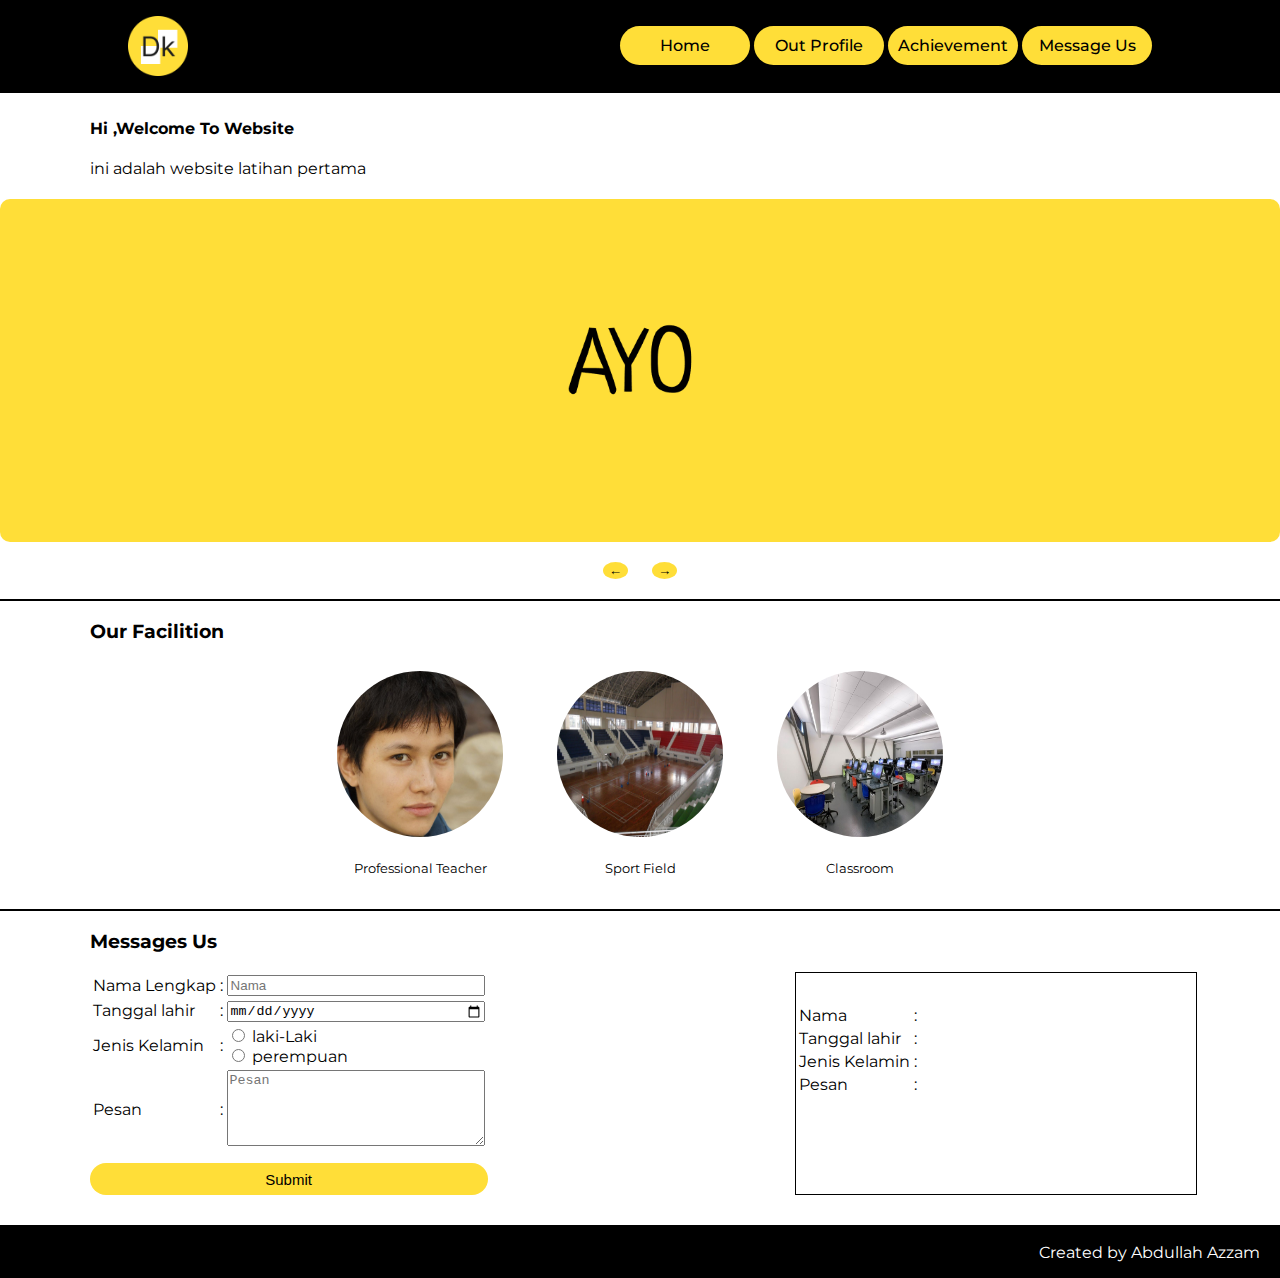
<file: index.html>
<!DOCTYPE html>
<html lang="en">

<head>
    <meta charset="UTF-8">
    <meta http-equiv="X-UA-Compatible" content="IE=edge">
    <meta name="viewport" content="width=device-width, initial-scale=1.0">
    <title>Home</title>
    <link rel="stylesheet" href="css/index.css">
</head>

<body>
    <header>
        <img src="asset/logoPT.png"
            height="60px" alt="logo">
        <nav>
            <ul class="Navbar">
                <li><a href="index.html">Home</a></li>
                <li><a href="profil.html">Out Profile</a></li>
                <li><a href="#">Achievement</a></li>
                <li><a href="#">Message Us</a></li>
            </ul>
        </nav>
    
    </header>



    <div class="container">
        <div class="row" id="row-pembuka">
            <div class="col">
                <div>

                    <h4>Hi <span id="nama">Harfi</span>,Welcome To Website</h4>
                </div>

                <script>

                    var nama = prompt("Masukan nama kamu");
                    var element = document.getElementById("nama").innerText = nama;

                </script>

                <p>ini adalah website latihan pertama</p>

            </div>
        </div>
        <div class="banner">
            <img class="img-slideshow" src="asset/slide1.png">

            <img class="img-slideshow" src="asset/slide2.png">

            <img class="img-slideshow" src="asset/slide3.png">

            <button class="btnSlide" onclick="plusDivs(-1)">&#8592;</button>
            <button class="btnSlide" onclick="plusDivs(1)"> &#8594;</button>
        </div>

        <script>
            var slideIndex = 1;
            showDivs(slideIndex);

            function plusDivs(n) {
                showDivs((slideIndex += n));
            }

            function showDivs(n) {
                var i;
                var imgList = document.getElementsByClassName("img-slideshow");

                if (n > imgList.length) slideIndex = 1;
                else if (n < 1) slideIndex = imgList.length;

                for (i = 0; i < imgList.length; i++) {
                    imgList[i].style.display = "none";
                }
                imgList[slideIndex - 1].style.display = "block";
            }

            setInterval(() => {
                plusDivs(1);
            }, 1000);

        </script>

        <div class="our-facilition">
            <div class="label-OF">
                <h3>Our Facilition</h3>
            </div>
            <div class="card-OF">
                <div class="card-list">
                    <div class="card">
                        <div class="head-card">
                            <img class="pt" src="asset/profil.jpg">
                        </div>
                        <div class="body-card">
                            <p>Professional Teacher</p>
                        </div>
                    </div>

                    <div class="card">
                        <div class="head-card">
                            <img class="sp" src="asset/field.jpg">
                        </div>
                        <div class="body-card">
                            <p>Sport Field</p>
                        </div>
                    </div>
                    <div class="card">
                        <div class="head-card">
                            <img class="cr" src="asset/class.jpg">
                        </div>
                        <div class="body-card">
                            <p>Classroom</p>
                        </div>
                    </div>
                </div>
            </div>
        </div>



        <div class="forms-display">
            <div class="label-MS">
                <h3>Messages Us</h3>
            </div>
            <div class="forms">
                <div class="form-section">
                    <table>
                        <tr>
                            <td><label for="nama">Nama Lengkap</label></td>
                            <td>:</td>
                            <form name="message-form" onsubmit="return validateForm()">
                                <td><input class="input-nama" type="text" name="full-name" placeholder="Nama"></td>
                        </tr>

                        <tr>
                            <td><label for="ttl">Tanggal lahir</label></td>
                            <td>:</td>
                            <td><input class="input-ttl" type="date" name="birth-date"></td>
                        </tr>

                        <tr>
                            <td><label for="gender">Jenis Kelamin</label></td>
                            <td>:</td>
                            <td>
                                <input type="radio" id="male" name="gender" value="laki-Laki">
                                <label for="male">laki-Laki</label><br>
                                <input type="radio" id="female" name="gender" value="perempuan">
                                <label for="female">perempuan</label>
                            </td>
                        </tr>

                        <tr>

                            <td><label for="pesan">Pesan</label></td>
                            <td>:</td>
                            <td><textarea class="textarea-pesan" placeholder="Pesan" name="messages"></textarea></td>
                        </tr>
                    </table>

                    <input class="submit" type="submit" value="Submit">

                    </form>

                    <script>
                        function validateForm() {
                            var name = document.forms['message-form']['full-name'].value;
                            var date = document.forms['message-form']['birth-date'].value;
                            var gender = document.forms['message-form']['gender'].value;
                            var messages = document.forms['message-form']['messages'].value;

                            if (name == "" || date == "" || gender == "" || messages == "") {
                                alert("tidak boleh kosong");
                                return false;
                            }

                            document.getElementById("sender-full-name").innerText = name;
                            document.getElementById("sender-birth-date").innerText = date;
                            document.getElementById("sender-gender").innerText = gender;
                            document.getElementById("sender-messages").innerText = messages;
                            return false;

                        }
                    </script>

                </div>

                <div class="form-output-display">
                    <div class="form-output">
                        <table>
                            <tr>
                                <td>Nama</td>
                                <td>:</td>
                                <td><span id="sender-full-name"></span></td>
                            </tr>

                            <tr>
                                <td>Tanggal lahir</td>
                                <td>:</td>
                                <td><span id="sender-birth-date"></span></td>
                            </tr>

                            <tr>
                                <td>Jenis Kelamin</td>
                                <td>:</td>
                                <td><span id="sender-gender"></span></td>
                            </tr>

                            <tr>
                                <td>Pesan</td>
                                <td>:</td>
                                <td><span id="sender-messages"></span></td>
                            </tr>

                        </table>
                    </div>
                </div>
            </div>
        </div>
        <footer>
            <p>Created by Abdullah Azzam</p>
        </footer>
</body>

</html>
</file>
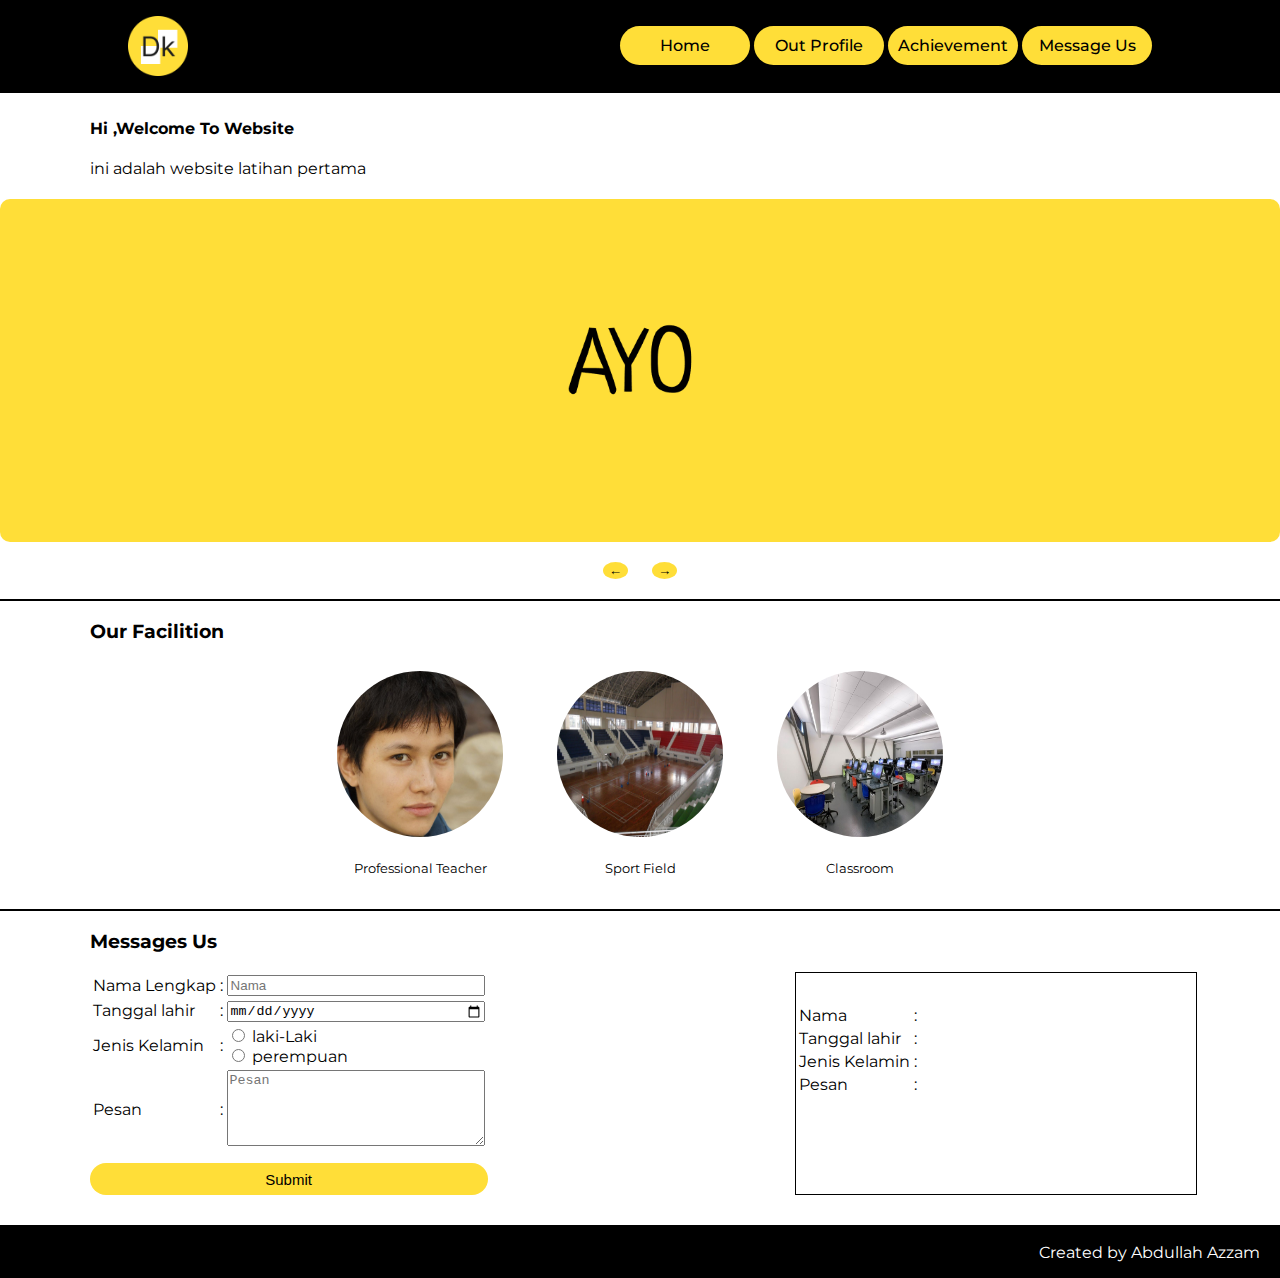
<file: public/index.html>
<!DOCTYPE html>
<html lang="en">

<head>
    <meta charset="UTF-8">
    <meta http-equiv="X-UA-Compatible" content="IE=edge">
    <meta name="viewport" content="width=device-width, initial-scale=1.0">
    <title>Home</title>
    <link rel="stylesheet" href="../css/index.css">
</head>

<body>
    <header>
        <img src="../asset/logoPT.png"
            height="60px" alt="logo">
        <nav>
            <ul class="Navbar">
                <li><a href="index.html">Home</a></li>
                <li><a href="profil.html">Out Profile</a></li>
                <li><a href="#">Achievement</a></li>
                <li><a href="#">Message Us</a></li>
            </ul>
        </nav>
        <!-- <a class="cta" href="#"><button>Kontak</button></a> -->
    </header>



    <div class="container">
        <div class="row" id="row-pembuka">
            <div class="col">
                <div>

                    <h4>Hi <span id="nama">Harfi</span>,Welcome To Website</h4>
                </div>

                <script>

                    var nama = prompt("Masukan nama kamu");
                    var element = document.getElementById("nama").innerText = nama;

                </script>

                <p>ini adalah website latihan pertama</p>

            </div>
        </div>
        <div class="banner">
            <img class="img-slideshow" src="../asset/slide1.png">

            <img class="img-slideshow" src="../asset/slide2.png">

            <img class="img-slideshow" src="../asset/slide3.png">

            <button class="btnSlide" onclick="plusDivs(-1)">&#8592;</button>
            <button class="btnSlide" onclick="plusDivs(1)"> &#8594;</button>
        </div>

        <script>
            var slideIndex = 1;
            showDivs(slideIndex);

            function plusDivs(n) {
                showDivs((slideIndex += n));
            }

            function showDivs(n) {
                var i;
                var imgList = document.getElementsByClassName("img-slideshow");

                if (n > imgList.length) slideIndex = 1;
                else if (n < 1) slideIndex = imgList.length;

                for (i = 0; i < imgList.length; i++) {
                    imgList[i].style.display = "none";
                }
                imgList[slideIndex - 1].style.display = "block";
            }

            setInterval(() => {
                plusDivs(1);
            }, 1000);

        </script>

        <div class="our-facilition">
            <div class="label-OF">
                <h3>Our Facilition</h3>
            </div>
            <div class="card-OF">
                <div class="card-list">
                    <div class="card">
                        <div class="head-card">
                            <img class="pt" src="../asset/profil.jpg">
                        </div>
                        <div class="body-card">
                            <p>Professional Teacher</p>
                        </div>
                    </div>

                    <div class="card">
                        <div class="head-card">
                            <img class="sp" src="../asset/field.jpg">
                        </div>
                        <div class="body-card">
                            <p>Sport Field</p>
                        </div>
                    </div>
                    <div class="card">
                        <div class="head-card">
                            <img class="cr" src="../asset/class.jpg">
                        </div>
                        <div class="body-card">
                            <p>Classroom</p>
                        </div>
                    </div>
                </div>
            </div>
        </div>



        <div class="forms-display">
            <div class="label-MS">
                <h3>Messages Us</h3>
            </div>
            <div class="forms">
                <div class="form-section">
                    <table>
                        <tr>
                            <td><label for="nama">Nama Lengkap</label></td>
                            <td>:</td>
                            <form name="message-form" onsubmit="return validateForm()">
                                <td><input class="input-nama" type="text" name="full-name" placeholder="Nama"></td>
                        </tr>

                        <tr>
                            <td><label for="ttl">Tanggal lahir</label></td>
                            <td>:</td>
                            <td><input class="input-ttl" type="date" name="birth-date"></td>
                        </tr>

                        <tr>
                            <td><label for="gender">Jenis Kelamin</label></td>
                            <td>:</td>
                            <td>
                                <input type="radio" id="male" name="gender" value="laki-Laki">
                                <label for="male">laki-Laki</label><br>
                                <input type="radio" id="female" name="gender" value="perempuan">
                                <label for="female">perempuan</label>
                            </td>
                        </tr>

                        <tr>

                            <td><label for="pesan">Pesan</label></td>
                            <td>:</td>
                            <td><textarea class="textarea-pesan" placeholder="Pesan" name="messages"></textarea></td>
                        </tr>
                    </table>

                    <input class="submit" type="submit" value="Submit">

                    </form>

                    <script>
                        function validateForm() {
                            var name = document.forms['message-form']['full-name'].value;
                            var date = document.forms['message-form']['birth-date'].value;
                            var gender = document.forms['message-form']['gender'].value;
                            var messages = document.forms['message-form']['messages'].value;

                            if (name == "" || date == "" || gender == "" || messages == "") {
                                alert("tidak boleh kosong");
                                return false;
                            }

                            document.getElementById("sender-full-name").innerText = name;
                            document.getElementById("sender-birth-date").innerText = date;
                            document.getElementById("sender-gender").innerText = gender;
                            document.getElementById("sender-messages").innerText = messages;
                            return false;

                        }
                    </script>

                </div>

                <div class="form-output-display">
                    <div class="form-output">
                        <table>
                            <tr>
                                <td>Nama</td>
                                <td>:</td>
                                <td><span id="sender-full-name"></span></td>
                            </tr>

                            <tr>
                                <td>Tanggal lahir</td>
                                <td>:</td>
                                <td><span id="sender-birth-date"></span></td>
                            </tr>

                            <tr>
                                <td>Jenis Kelamin</td>
                                <td>:</td>
                                <td><span id="sender-gender"></span></td>
                            </tr>

                            <tr>
                                <td>Pesan</td>
                                <td>:</td>
                                <td><span id="sender-messages"></span></td>
                            </tr>

                        </table>
                    </div>
                </div>
            </div>
        </div>
        <footer>
            <p>Created by Abdullah Azzam</p>
        </footer>
</body>

</html>
</file>
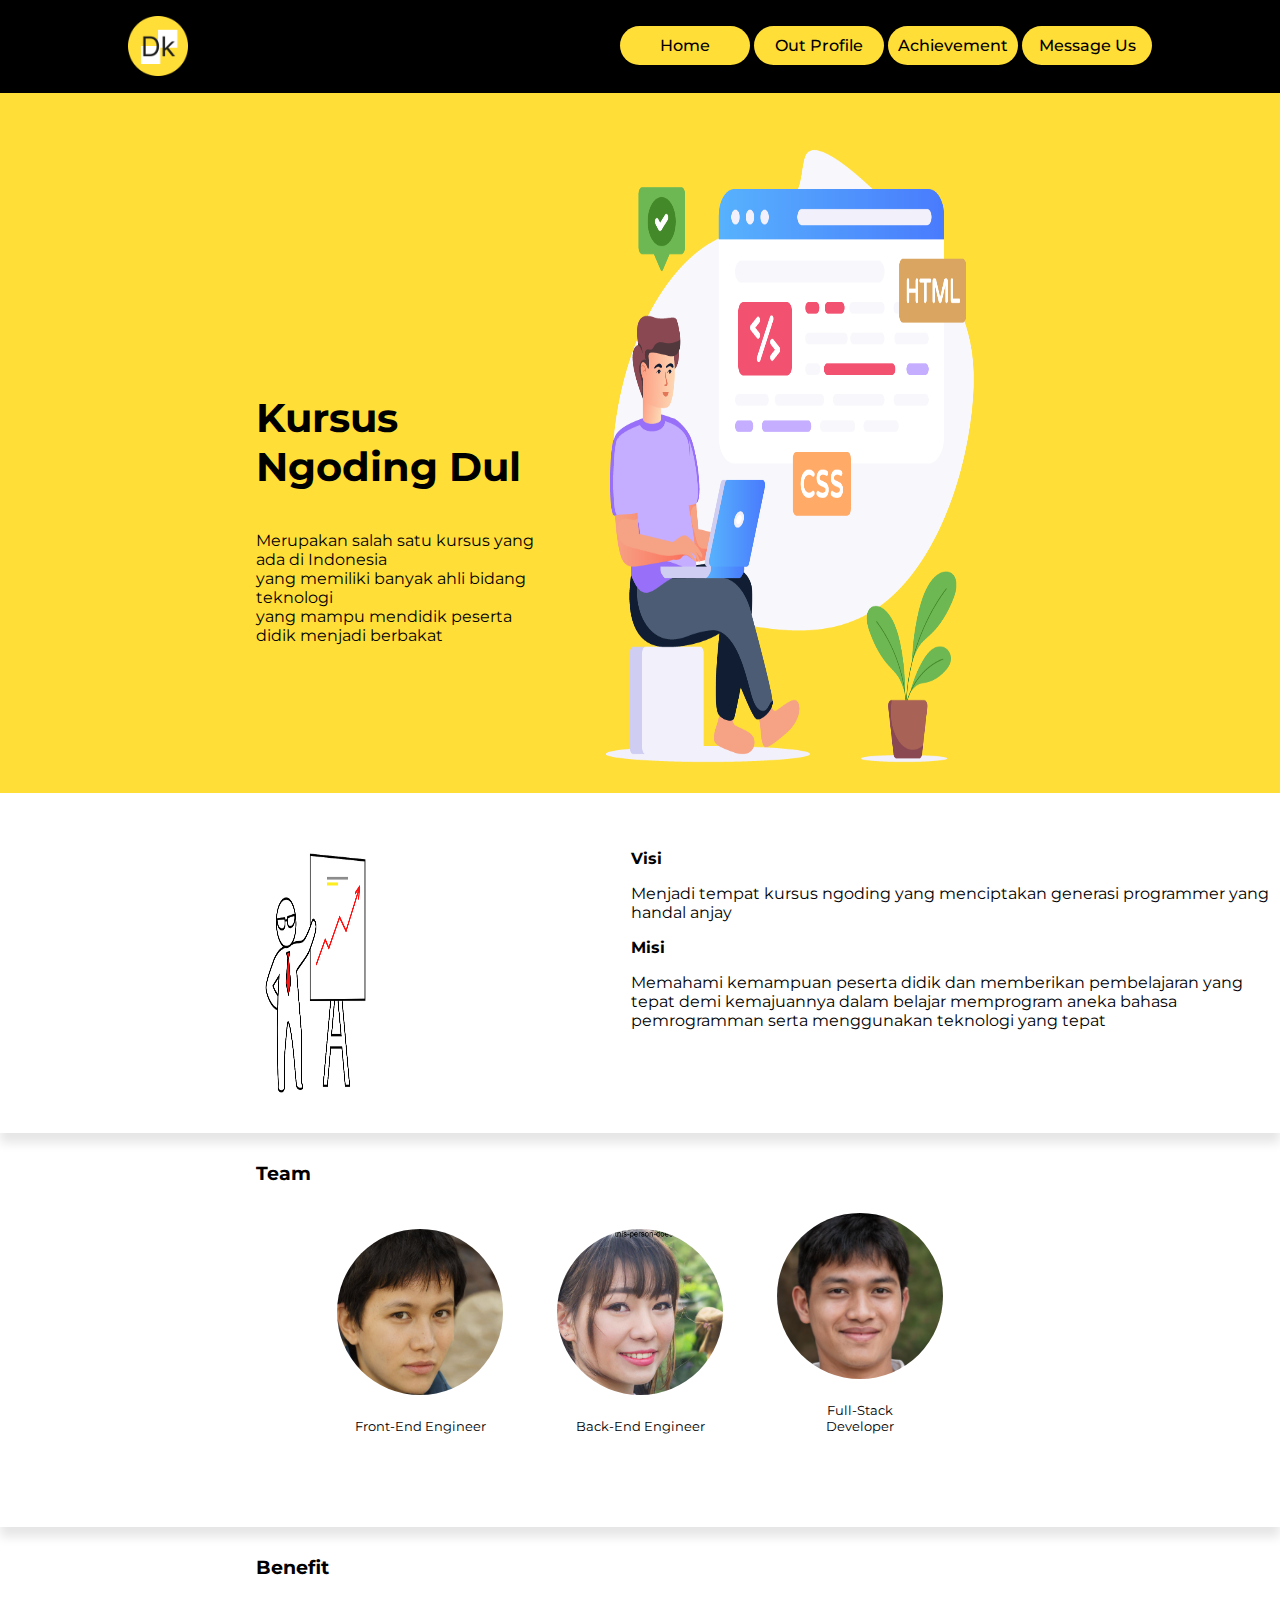
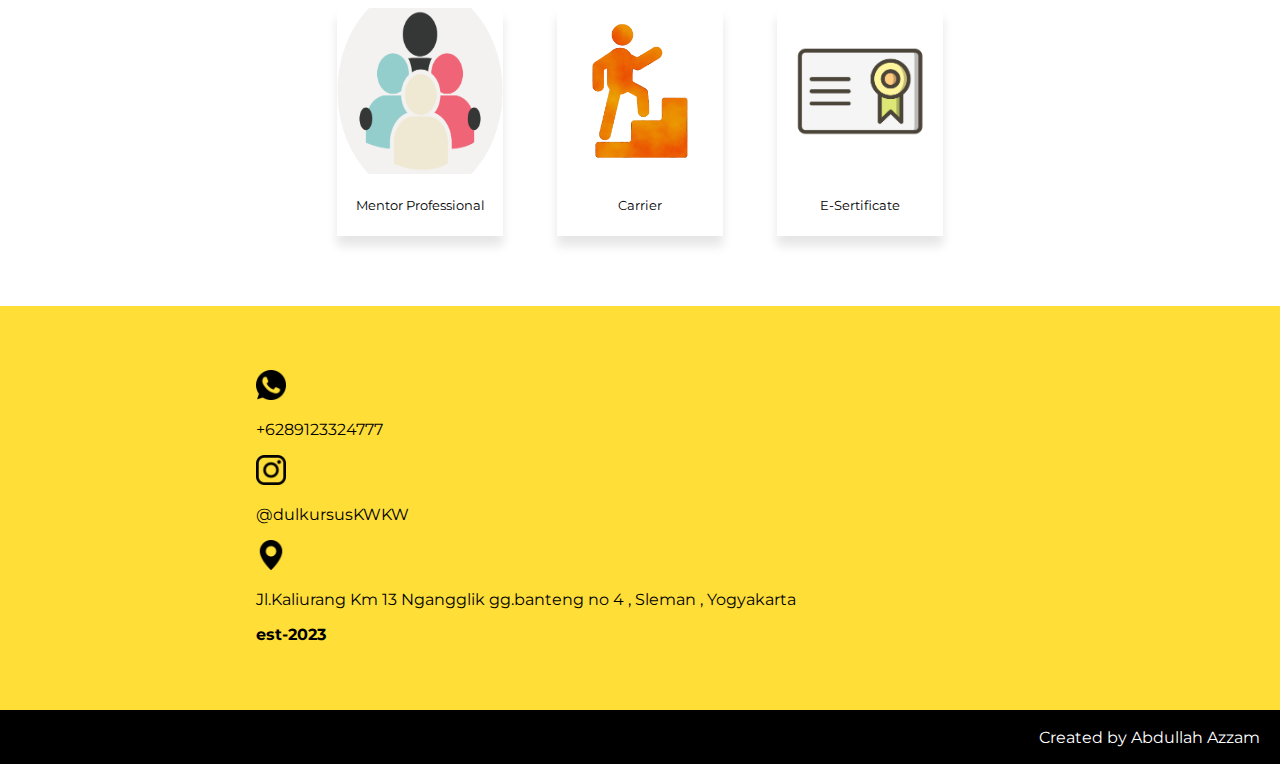
<file: profil.html>
<!DOCTYPE html>
<html lang="en">

<head>
    <meta charset="UTF-8">
    <meta http-equiv="X-UA-Compatible" content="IE=edge">
    <meta name="viewport" content="width=device-width, initial-scale=1.0">
    <title>Out Profil</title>
    <link rel="stylesheet" href="css/profil.css">
</head>

<body>
    <header>
        <img src="asset/logoPT.png"
            height="60px" alt="logo">
        <nav>
            <ul class="Navbar">
                <li><a href="index.html">Home</a></li>
                <li><a href="profil.html">Out Profile</a></li>
                <li><a href="#">Achievement</a></li>
                <li><a href="#">Message Us</a></li>
            </ul>
        </nav>
    </header>

    <div class="container">
        <div class="cover">
            <div class="Judul-profil">
                <p class="nama-judul"><b>Kursus Ngoding Dul</b> </p>
                <p class="katakata">Merupakan salah satu kursus yang ada di Indonesia<br> yang memiliki banyak ahli
                    bidang teknologi<br> yang mampu mendidik peserta didik menjadi berbakat</p>
            </div>
            <div class="foto-profil">
                <img src="asset/display-profil.png">
            </div>
        </div>

        <div class="visi-misi">
            <div class="imgvisimisi">
                <img src="asset/visimisi.png">
            </div>

            <div class="isivisimisi">
                <p><b>Visi</b></p>
                <p>Menjadi tempat kursus ngoding yang menciptakan generasi programmer yang handal anjay</p>

                <p><b>Misi</b></p>
                <p>Memahami kemampuan peserta didik dan memberikan pembelajaran yang tepat demi kemajuannya dalam
                    belajar memprogram aneka bahasa pemrogramman serta menggunakan teknologi yang tepat</p>
            </div>
        </div>

        <div class="tim">
            <div class="label-tim">
                <h3>Team</h3>
            </div>
            <div class="card-tim">
                <div class="card-list">
                    <div class="card">
                        <div class="head-card">
                            <img class="fe" src="asset/profil.jpg">
                        </div>
                        <div class="body-card">
                            <p>Front-End Engineer</p>
                        </div>
                    </div>

                    <div class="card">
                        <div class="head-card">
                            <img class="be" src="asset/profilBE.jfif">
                        </div>
                        <div class="body-card">
                            <p>Back-End Engineer</p>
                        </div>
                    </div>
                    <div class="card">
                        <div class="head-card">
                            <img class="fd" src="asset/profilFD.png">
                        </div>
                        <div class="body-card">
                            <p>Full-Stack Developer</p>
                        </div>
                    </div>
                </div>
            </div>
        </div>

        <div class="banefit">

            <div class="label-banefit">
                <h3>Benefit</h3>
            </div>
            <div class="card-banefit">
                <div class="card-list">
                    <div class="cardB">
                        <div class="head-cardB">
                            <img class="mp" src="asset/mentor.png">
                        </div>
                        <div class="body-cardB">
                            <p>Mentor Professional</p>
                        </div>
                    </div>

                    <div class="cardB">
                        <div class="head-card">
                            <img class="pk" src="asset/karir.png">
                        </div>
                        <div class="body-card">
                            <p>Carrier</p>
                        </div>
                    </div>
                    <div class="cardB">
                        <div class="head-card">
                            <img class="es" src="asset/sertif.png">
                        </div>
                        <div class="body-card">
                            <p>E-Sertificate</p>
                        </div>
                    </div>
                </div>
            </div>
        </div>
        <div class="footer-kontak">
            <div class="kontak">
                <div class="Wa">
                    <img src="asset/logoWA.png">
                    <p>+6289123324777</p>
                </div>
                <div class="ig">
                    <img src="asset/logoIG.png">
                    <p>@dulkursusKWKW</p>
                </div>
                <div class="map">
                    <img src="asset/logoMaps.png">
                    <p>Jl.Kaliurang Km 13 Ngangglik gg.banteng no 4 , Sleman , Yogyakarta</p>
                </div>
                <div class="est">
                    <p><b>est-2023</b></p>
                </div>
            </div>
        </div>



        <footer>
            <p>Created by Abdullah Azzam</p>
        </footer>
</body>

</html>
</file>
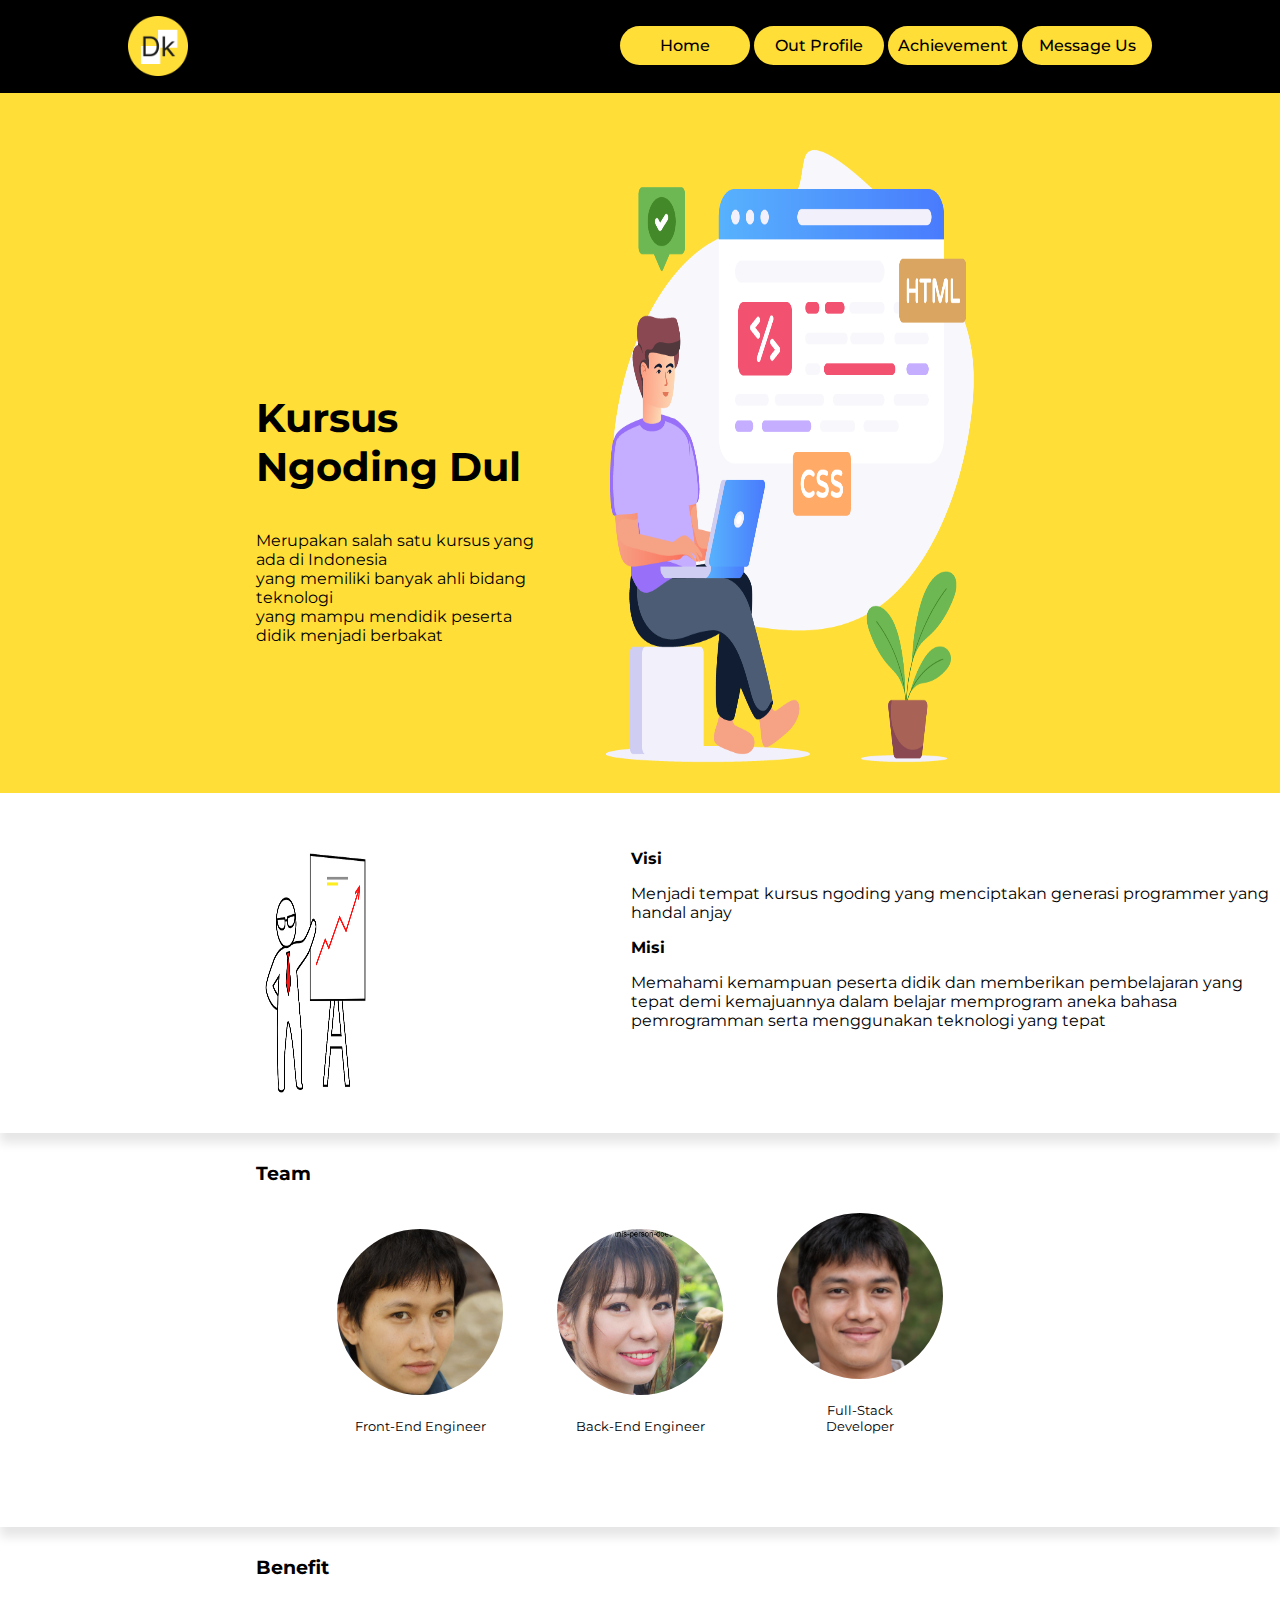
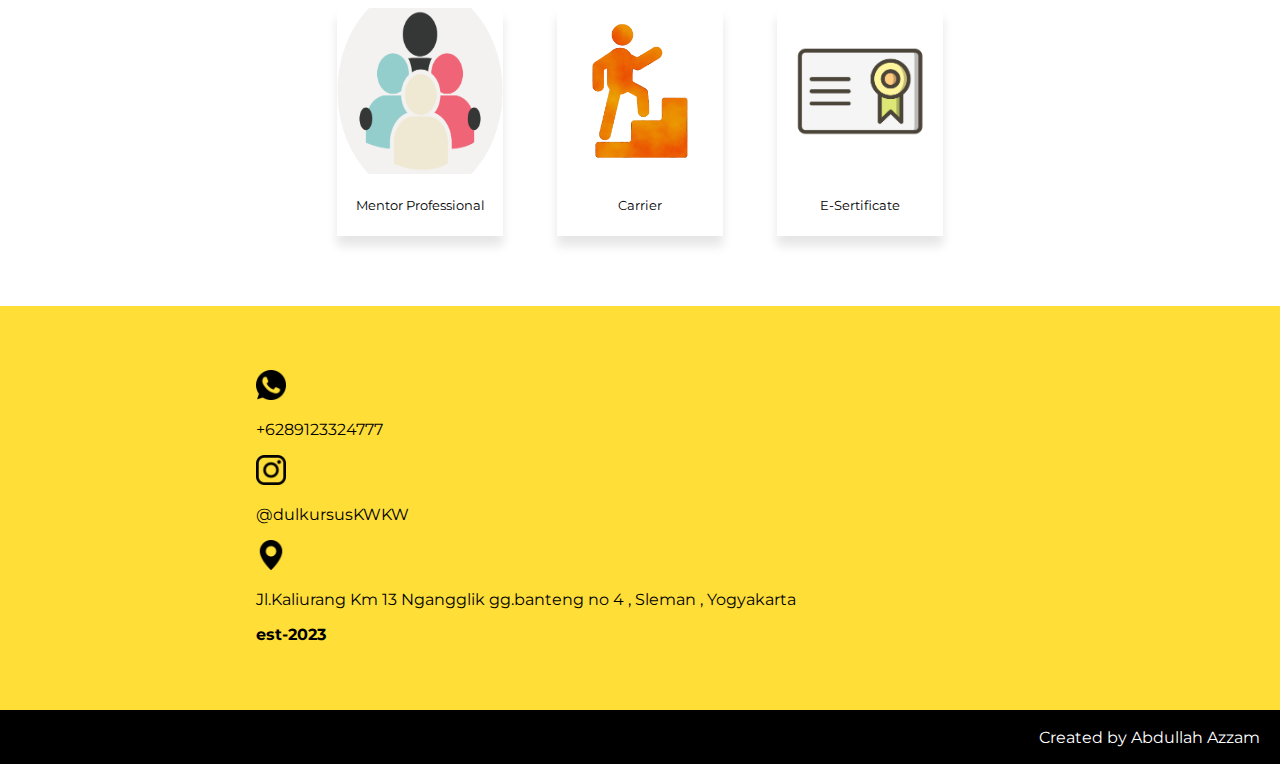
<file: public/profil.html>
<!DOCTYPE html>
<html lang="en">

<head>
    <meta charset="UTF-8">
    <meta http-equiv="X-UA-Compatible" content="IE=edge">
    <meta name="viewport" content="width=device-width, initial-scale=1.0">
    <title>Out Profil</title>
    <link rel="stylesheet" href="../css/profil.css">
</head>

<body>
    <header>
        <img src="../asset/logoPT.png"
            height="60px" alt="logo">
        <nav>
            <ul class="Navbar">
                <li><a href="index.html">Home</a></li>
                <li><a href="profil.html">Out Profile</a></li>
                <li><a href="#">Achievement</a></li>
                <li><a href="#">Message Us</a></li>
            </ul>
        </nav>
    </header>

    <div class="container">
        <div class="cover">
            <div class="Judul-profil">
                <p class="nama-judul"><b>Kursus Ngoding Dul</b> </p>
                <p class="katakata">Merupakan salah satu kursus yang ada di Indonesia<br> yang memiliki banyak ahli
                    bidang teknologi<br> yang mampu mendidik peserta didik menjadi berbakat</p>
            </div>
            <div class="foto-profil">
                <img src="../asset/display-profil.png">
            </div>
        </div>

        <div class="visi-misi">
            <div class="imgvisimisi">
                <img src="../asset/visimisi.png">
            </div>

            <div class="isivisimisi">
                <p><b>Visi</b></p>
                <p>Menjadi tempat kursus ngoding yang menciptakan generasi programmer yang handal anjay</p>

                <p><b>Misi</b></p>
                <p>Memahami kemampuan peserta didik dan memberikan pembelajaran yang tepat demi kemajuannya dalam
                    belajar memprogram aneka bahasa pemrogramman serta menggunakan teknologi yang tepat</p>
            </div>
        </div>

        <div class="tim">
            <div class="label-tim">
                <h3>Team</h3>
            </div>
            <div class="card-tim">
                <div class="card-list">
                    <div class="card">
                        <div class="head-card">
                            <img class="fe" src="../asset/profil.jpg">
                        </div>
                        <div class="body-card">
                            <p>Front-End Engineer</p>
                        </div>
                    </div>

                    <div class="card">
                        <div class="head-card">
                            <img class="be" src="../asset/profilBE.jfif">
                        </div>
                        <div class="body-card">
                            <p>Back-End Engineer</p>
                        </div>
                    </div>
                    <div class="card">
                        <div class="head-card">
                            <img class="fd" src="../asset/profilFD.png">
                        </div>
                        <div class="body-card">
                            <p>Full-Stack Developer</p>
                        </div>
                    </div>
                </div>
            </div>
        </div>

        <div class="banefit">

            <div class="label-banefit">
                <h3>Benefit</h3>
            </div>
            <div class="card-banefit">
                <div class="card-list">
                    <div class="cardB">
                        <div class="head-cardB">
                            <img class="mp" src="../asset/mentor.png">
                        </div>
                        <div class="body-cardB">
                            <p>Mentor Professional</p>
                        </div>
                    </div>

                    <div class="cardB">
                        <div class="head-card">
                            <img class="pk" src="../asset/karir.png">
                        </div>
                        <div class="body-card">
                            <p>Carrier</p>
                        </div>
                    </div>
                    <div class="cardB">
                        <div class="head-card">
                            <img class="es" src="../asset/sertif.png">
                        </div>
                        <div class="body-card">
                            <p>E-Sertificate</p>
                        </div>
                    </div>
                </div>
            </div>
        </div>
        <div class="footer-kontak">
            <div class="kontak">
                <div class="Wa">
                    <img src="../asset/logoWA.png">
                    <p>+6289123324777</p>
                </div>
                <div class="ig">
                    <img src="../asset/logoIG.png">
                    <p>@dulkursusKWKW</p>
                </div>
                <div class="map">
                    <img src="../asset/logoMaps.png">
                    <p>Jl.Kaliurang Km 13 Ngangglik gg.banteng no 4 , Sleman , Yogyakarta</p>
                </div>
                <div class="est">
                    <p><b>est-2023</b></p>
                </div>
            </div>
        </div>



        <footer>
            <p>Created by Abdullah Azzam</p>
        </footer>
</body>

</html>
</file>
<file: css/index.css>
@import url('https://fonts.googleapis.com/css2?family=Montserrat&display=swap');

body {
    box-sizing: border-box;
    margin: 0;
    padding: 0;
    background-color: #ffffff;
    font-family: "Montserrat", sans-serif;
}

li a {
    color: black;
    text-decoration: none;
    font-size: 16px;
    font-weight: 500;
}

header {
    display: flex;
    justify-content: space-between;
    align-items: center;
    padding: 10px 10%;
    background-color: black;
    /* width: auto;
    height: auto; */
    border-bottom: 2px solid black;
}

.logo {
    cursor: pointer;
    margin-right: auto;
}

.Navbar {
    list-style: none;
}

.Navbar li {
    display: inline-block;
    padding: 10px;
    /* border: 2px solid black; */
    border-radius: 20px;
    width: 110px;
    text-align: center;
    background-color: #ffde38;
}

.Navbar li a {
    transition: all 0.3s ease 0s
}

.Navbar li a:hover {
    color: #ffffff;
}

#row-pembuka {
    margin-top: 2%;
    width: auto;
    height: 80px;
}

#row-pembuka p,
h4 {
    margin-left: 7%;

}

.banner {
    border-bottom: 2px solid black;
    text-align: center;
}

.img-slideshow {
    border: none;
    border-radius: 10px;
    margin: auto;
    max-width: 100%;
    height: auto;
}

.btnSlide {
    margin-top: 20px;
    margin-bottom: 20px;
    margin-left: 10px;
    margin-right: 10px;
    background-color: #ffde38;
    border: none;
    border-radius: 100%;
}


.container {
    border-bottom: 2px solid black;
    width: auto;
    height: auto;
}

.label-OF {
    margin-left: 7%;
}

.card-OF {
    width: auto;
    height: auto;
    padding-left: 10%;
    padding-right: 10%;
    display: flex;
    justify-content: center;
    border-bottom: 2px solid black;
}

.card-list {
    list-style: none;
}

.card {
    margin-right: 25px;
    margin-left: 25px;
    margin-top: 10px;
    margin-bottom: 10px;
    display: inline-block;
    width: 166px;
    /* box-shadow: 0 10px 10px rgba(0,0,0,.1);  */
}

.head-card {
    border: none;
    border-radius: 100%;
    height: 166px;
    object-fit: cover;
}

.sp {
    width: 166px;
    height: 166px;
    border: none;
    border-radius: 100%;
}

.pt {
    width: 166px;
    height: 166px;
    border: none;
    border-radius: 100%;
}

.cr {
    width: 166px;
    height: 166px;
    border: none;
    border-radius: 100%;
}

.body-card {
    padding: 10px 15px;
    text-align: center;
    font-size: 13px;
}

.forms-display {
    margin-left: 7%;
}

.forms {
    display: flex;
    justify-content: space-between;
    padding-bottom: 2.5%;
    padding-right: 7%;
}

.input-nama {
    width: 250px;
}

.input-ttl {
    width: 253px;
}

.textarea-pesan {
    width: 252px;
    height: 70px;
}

.submit {
    margin-top: 10px;
    width: 100%;
    height: 20px;
    background-color: #ffde38;
    border: none;
    border-radius: 20px;
    font-size: 15px;
    padding-top: 2%;
    padding-bottom: 6%;

}

.submit:hover {
    background-color: black;
    color: #ffffff;
}

.form-output {
    width: 400px;

}

.form-output-display {
    padding-top: 30px;
    padding-bottom: 30px;
    border: 1px solid black;
    width: auto;
}

footer {
    width: 100%;
    height: 50px;
    border-top: 2px solid black;
    background-color: black;
    color: #ffffff;
}

footer p {
    margin-right: 20px;
    text-align: right;
}



/* Ubah ukuran font untuk layar yang kecil */
@media only screen and (max-width: 600px) {
    body {
        font-size: 14px;
    }
}

/* Ubah ukuran font untuk layar yang lebih kecil */
@media only screen and (max-width: 400px) {
    body {
        font-size: 12px;
    }
}

@media only screen and (max-width: 600px) {

    #row-pembuka p,
    h4 {
        text-align: center;
    }
}

@media only screen and (max-width: 600px) {

    #row-pembuka p,
    .forms {
        display: block;
    }
}
</file>
<file: css/profil.css>
@import url('https://fonts.googleapis.com/css2?family=Montserrat&display=swap');

body {
    box-sizing: border-box;
    margin: 0;
    padding: 0;
    background-color: #ffffff;
    font-family: "Montserrat", sans-serif;
}

li a {
    color: black;
    text-decoration: none;
    font-size: 16px;
    font-weight: 500;
}

header {
    display: flex;
    justify-content: space-between;
    align-items: center;
    padding: 10px 10%;
    background-color: black;
    /* width: auto;
    height: auto; */
    border-bottom: 2px solid black;
}

.logo {
    cursor: pointer;
    margin-right: auto;
}

.Navbar {
    list-style: none;
}

.Navbar li {
    display: inline-block;
    padding: 10px;
    /* border: 2px solid black; */
    border-radius: 20px;
    width: 110px;
    text-align: center;
    background-color: #ffde38;
}

.Navbar li a {
    transition: all 0.3s ease 0s
}

.Navbar li a:hover {
    color: #ffffff;
}



.container {
    border-bottom: 2px solid black;
    width: auto;
    height: auto;
}
footer {
    width: 100%;
    height: 50px;
    border-top: 2px solid black;
    background-color: black;
    color: #ffffff;
}

footer p {
    margin-right: 20px;
    text-align: right;
}

.cover{
    background-color: #ffde38;
    max-width: 100%;
    height: 700px;
    display: flex;
    justify-content: space-between;
    padding-left: 20%;
    padding-right: 20%;
}

.cover img{
    height: 700px;
    width: 700px;
    max-width: 100%;
}

.nama-judul{
    margin-top: 300px;
    font-size: 40px;
}

.visi-misi {
    background-color: #ffffff;
    max-width: 100%;
    height: 300px;
    display: flex;
    justify-content: space-between;
    padding-left: 20%;
    padding-top: 20px;
    padding-bottom: 20px;
    box-shadow: 0 10px 10px rgba(0,0,0,.1);
    
}

.visi-misi img{
    height: 300px;
    width: 300px;
    max-width: 100%;
    margin-top: 10px;
}

.isivisimisi {
    margin-top: 20px;
    padding-left: 25%;
}

.label-tim {
    margin-left: 20%;
}

.tim {
    padding-top: 10px;
    padding-bottom: 60px;
    box-shadow: 0 10px 10px rgba(0,0,0,.1);
    
}
.card-tim {
    width: auto;
    height: auto;
    padding-left: 10%;
    padding-right: 10%;
    display: flex;
    justify-content: center;
    
}

.card-list {
    list-style: none;
}

.card {
    margin-right: 25px;
    margin-left: 25px;
    margin-top: 10px;
    margin-bottom: 10px;
    display: inline-block;
    width: 166px;
  
    /* box-shadow: 0 10px 10px rgba(0,0,0,.1);  */
}

.head-card {
    border: none;
    border-radius: 100%;
    height: 166px;
    object-fit: cover;
}

.fe {
    width: 166px;
    height: 166px;
    border: none;
    border-radius: 100%;
}

.be {
    width: 166px;
    height: 166px;
    border: none;
    border-radius: 100%;
}

.fd {
    width: 166px;
    height: 166px;
    border: none;
    border-radius: 100%;
}

.body-card {
    padding: 10px 15px;
    text-align: center;
    font-size: 13px;
}
/* CARD BANEFIT */
.label-banefit {
    margin-left: 20%;
}
.banefit {
    padding-top: 10px;
    padding-bottom: 60px;
    box-shadow: 0 10px 10px rgba(0,0,0,.1);
}
.card-banefit {
    width: auto;
    height: auto;
    padding-left: 10%;
    padding-right: 10%;
    display: flex;
    justify-content: center;
}

.card-list {
    list-style: none;
}

.cardB {
    margin-right: 25px;
    margin-left: 25px;
    margin-top: 10px;
    margin-bottom: 10px;
    display: inline-block;
    width: 166px;
    box-shadow: 0 10px 10px rgba(0,0,0,.1); 
}

.head-cardB {
    height: 166px;
    object-fit: cover;
}

.mp {
    width: 166px;
    height: 166px;
}

.pk {
    width: 166px;
    height: 166px;
}

.es {
    width: 166px;
    height: 166px;
}

.body-cardB {
    padding: 10px 15px;
    text-align: center;
    font-size: 13px;
}

.footer-kontak{
    background-color: #ffde38;
    padding-top: 5%;
    height: 340px;
}

.kontak {
    max-width: 100%;
    margin-left: 20%;
}

.kontak img{
    height: 30px;
    width: 30px;
}

/* .Wa {
    display: flex;
}

.ig{
    display: flex;
}
.map {
    display: flex;
} */



/* Ubah ukuran font untuk layar yang kecil */
@media only screen and (max-width: 600px) {
    body {
        font-size: 14px;
    }
}

/* Ubah ukuran font untuk layar yang lebih kecil */
@media only screen and (max-width: 400px) {
    body {
        font-size: 12px;
    }
}

@media only screen and (max-width: 600px) {

    #row-pembuka p,
    h4 {
        text-align: center;
    }
}

@media only screen and (max-width: 600px) {

    #row-pembuka p,
    .forms {
        display: block;
    }
}

@media only screen and (max-width: 600px) {

    .cover {
        display: block;
        height: 200px;
    }

    .nama-judul{
        font-size: 20px;
    }

    .cover img{
        width: 200px;
        height: 200px;
    }
}
</file>
